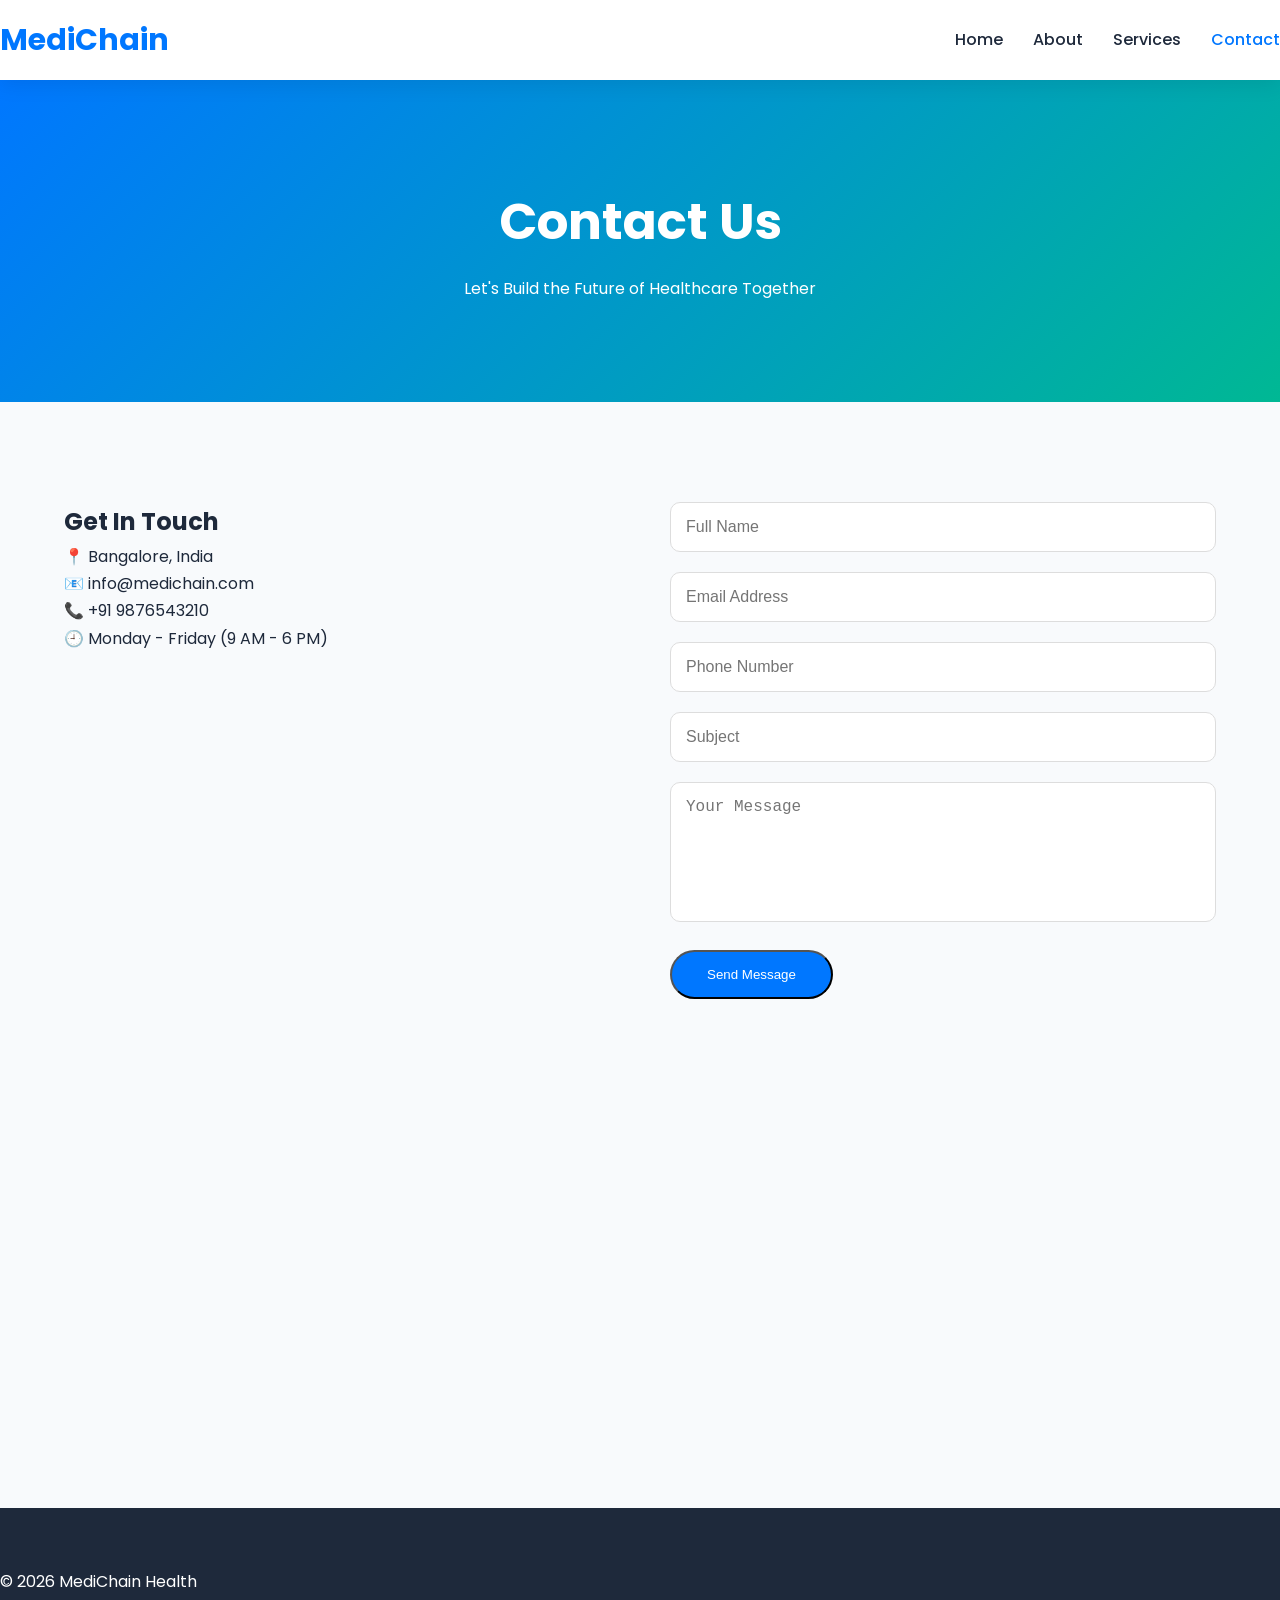
<file: contact.html>
<!DOCTYPE html>
<html lang="en">

<head>

<meta charset="UTF-8">

<meta name="viewport" content="width=device-width, initial-scale=1.0">

<title>Contact | MediChain Health</title>

<link rel="stylesheet" href="style.css">

<link rel="stylesheet" href="responsive.css">

<link href="https://fonts.googleapis.com/css2?family=Poppins:wght@300;400;500;600;700&display=swap" rel="stylesheet">

</head>

<body>

<header>

<nav>

<div class="logo">

<h2>MediChain</h2>

</div>

<ul class="nav-links">

<li><a href="index.html">Home</a></li>

<li><a href="about.html">About</a></li>

<li><a href="services.html">Services</a></li>

<li><a href="contact.html" class="active">Contact</a></li>

</ul>

</nav>

</header>

<section class="page-banner">

<h1>Contact Us</h1>

<p>Let's Build the Future of Healthcare Together</p>

</section>

<section class="contact-page">

<div class="contact-info">

<h2>Get In Touch</h2>

<p>📍 Bangalore, India</p>

<p>📧 info@medichain.com</p>

<p>📞 +91 9876543210</p>

<p>🕘 Monday - Friday (9 AM - 6 PM)</p>

</div>

<div class="contact-form">

<form id="contactForm">

<input type="text" id="name" placeholder="Full Name">

<input type="email" id="email" placeholder="Email Address">

<input type="text" id="phone" placeholder="Phone Number">

<input type="text" id="subject" placeholder="Subject">

<textarea id="message" rows="6" placeholder="Your Message"></textarea>

<button type="submit" class="btn">

Send Message

</button>

</form>

</div>

</section>

<section class="map">

<iframe

src="https://www.google.com/maps?q=Bangalore&output=embed"

width="100%"

height="400"

style="border:0;"

allowfullscreen>

</iframe>

</section>

<footer>

<p>

© 2026 MediChain Health

</p>

</footer>

<script src="script2.js"></script>

</body>

</html>
</file>
<file: style.css>
/* ==============================
   MediChain Health
   Main Stylesheet
============================== */

/* Google Font */
@import url('https://fonts.googleapis.com/css2?family=Poppins:wght@300;400;500;600;700;800&display=swap');

/* Reset */

*{
    margin:0;
    padding:0;
    box-sizing:border-box;
}

html{
    scroll-behavior:smooth;
}

body{
    font-family:'Poppins',sans-serif;
    background:#f8fafc;
    color:#1e293b;
    line-height:1.7;
}

img{
    width:100%;
    display:block;
}

a{
    text-decoration:none;
}

ul{
    list-style:none;
}

.container{
    width:90%;
    max-width:1200px;
    margin:auto;
}

/* Colors */

:root{

    --primary:#0077ff;
    --secondary:#00b894;
    --dark:#1e293b;
    --light:#f8fafc;
    --white:#ffffff;
    --gray:#64748b;

}
header{

    position:fixed;
    top:0;
    width:100%;
    background:white;
    box-shadow:0 5px 20px rgba(0,0,0,.08);
    z-index:999;

}

nav{

    height:80px;

    display:flex;

    justify-content:space-between;

    align-items:center;

}

.logo h2{

    color:var(--primary);

    font-size:30px;

    font-weight:700;

}

.nav-links{

    display:flex;

    gap:30px;

}

.nav-links a{

    color:var(--dark);

    font-weight:500;

    transition:.3s;

}

.nav-links a:hover{

    color:var(--primary);

}

.active{

    color:var(--primary)!important;

}

.menu-btn{

    display:none;

    font-size:28px;

    cursor:pointer;

}
.hero{

    position:relative;

    height:100vh;

    overflow:hidden;

}

.slider{

    position:absolute;

    width:100%;

    height:100%;

}

.slide{

    position:absolute;

    width:100%;

    height:100%;

    object-fit:cover;

    opacity:0;

    transition:1s;

}

.slide.active{

    opacity:1;

}

.hero::before{

    content:"";

    position:absolute;

    inset:0;

    background:rgba(0,0,0,.55);

    z-index:1;

}

.hero-content{

    position:relative;

    z-index:2;

    color:white;

    text-align:center;

    top:50%;

    transform:translateY(-50%);

    width:80%;

    margin:auto;

}

.hero-content h1{

    font-size:60px;

    margin-bottom:20px;

}

.hero-content p{

    font-size:20px;

    margin-bottom:40px;

}
.btn{

    display:inline-block;

    background:var(--primary);

    color:white;

    padding:15px 35px;

    border-radius:50px;

    transition:.4s;

    margin-right:15px;

}

.btn:hover{

    background:#0058d4;

    transform:translateY(-5px);

}

.btn2{

    display:inline-block;

    border:2px solid white;

    color:white;

    padding:15px 35px;

    border-radius:50px;

    transition:.4s;

}

.btn2:hover{

    background:white;

    color:var(--primary);

}
.about{

    padding:100px 0;

}

.about .container{

    display:grid;

    grid-template-columns:1fr 1fr;

    gap:60px;

    align-items:center;

}

.about-image img{

    border-radius:20px;

    box-shadow:0 20px 40px rgba(0,0,0,.15);

}

.about-text h2{

    font-size:40px;

    margin-bottom:20px;

}

.about-text p{

    color:var(--gray);

    margin-bottom:20px;

}
.features{

    padding:100px 0;

    background:white;

}

.features h2{

    text-align:center;

    margin-bottom:60px;

    font-size:40px;

}

.feature-container{

    width:90%;

    margin:auto;

    display:grid;

    grid-template-columns:repeat(4,1fr);

    gap:30px;

}

.card{

    background:white;

    border-radius:20px;

    padding:40px;

    text-align:center;

    box-shadow:0 10px 25px rgba(0,0,0,.08);

    transition:.4s;

}

.card:hover{

    transform:translateY(-10px);

}

.card i{

    color:var(--primary);

    font-size:50px;

    margin-bottom:20px;

}

.card h3{

    margin-bottom:15px;

}
.stats{

    background:var(--primary);

    color:white;

    display:grid;

    grid-template-columns:repeat(4,1fr);

    text-align:center;

    padding:80px;

}

.stat h2{

    font-size:50px;

}
.services-preview{

    padding:100px 0;

    text-align:center;

}

.service-grid{

    width:90%;

    margin:50px auto;

    display:grid;

    grid-template-columns:repeat(4,1fr);

    gap:30px;

}

.service-card{

    background:white;

    border-radius:15px;

    padding:40px;

    box-shadow:0 10px 30px rgba(0,0,0,.08);

    transition:.4s;

}

.service-card:hover{

    transform:translateY(-8px);

}

.service-card h3{

    color:var(--primary);

    margin-bottom:15px;

}
.testimonials{

    background:#eef6ff;

    padding:100px 0;

    text-align:center;

}

.testimonial-container{

    width:90%;

    margin:auto;

    display:grid;

    grid-template-columns:repeat(3,1fr);

    gap:30px;

}

.testimonial{

    background:white;

    padding:35px;

    border-radius:20px;

    box-shadow:0 10px 25px rgba(0,0,0,.08);

}

.testimonial h4{

    margin-top:20px;

    color:var(--primary);

}
.cta{

    background:linear-gradient(135deg,#0077ff,#00b894);

    color:white;

    text-align:center;

    padding:90px 20px;

}

.cta h2{

    font-size:42px;

    margin-bottom:20px;

}
footer{

    background:#1e293b;

    color:white;

    padding:60px 0 20px;

}

.footer-container{

    width:90%;

    margin:auto;

    display:grid;

    grid-template-columns:repeat(3,1fr);

    gap:40px;

}

footer h3{

    margin-bottom:20px;

}

footer ul li{

    margin-bottom:10px;

}

footer a{

    color:white;

}

footer a:hover{

    color:#00b894;

}

.copyright{

    text-align:center;

    margin-top:40px;

    border-top:1px solid rgba(255,255,255,.2);

    padding-top:20px;

}
.contact-page{

    width:90%;

    margin:100px auto;

    display:grid;

    grid-template-columns:1fr 1fr;

    gap:60px;

}

.contact-form input,
.contact-form textarea{

    width:100%;

    padding:15px;

    margin-bottom:20px;

    border:1px solid #ddd;

    border-radius:10px;

    font-size:16px;

}

.contact-form textarea{

    resize:none;

}
.page-banner{

margin-top:80px;

padding:100px 20px;

background:linear-gradient(135deg,#0077ff,#00b894);

color:white;

text-align:center;

}

.page-banner h1{

font-size:50px;

margin-bottom:10px;

}
.team{

padding:100px 0;

background:#f8fafc;

text-align:center;

}

.team-grid{

width:90%;

margin:auto;

display:grid;

grid-template-columns:repeat(4,1fr);

gap:30px;

}

.team-card{

background:white;

border-radius:20px;

overflow:hidden;

box-shadow:0 10px 25px rgba(0,0,0,.08);

transition:.4s;

}

.team-card:hover{

transform:translateY(-10px);

}

.team-card img{

height:260px;

object-fit:cover;

}

.team-card h3{

margin-top:20px;

}

.team-card p{

padding-bottom:20px;

color:#666;

}
.mission{

padding:80px 0;

}

.mission .container{

display:grid;

grid-template-columns:repeat(2,1fr);

gap:40px;

}

.mission-card{

background:white;

padding:40px;

border-radius:20px;

box-shadow:0 10px 25px rgba(0,0,0,.08);

text-align:center;

}

.mission-card i{

font-size:60px;

color:#0077ff;

margin-bottom:20px;

}
.map{

margin-top:80px;

}
.slider{
    position:absolute;
    width:100%;
    height:100%;
}

.slide{
    position:absolute;
    width:100%;
    height:100%;
    object-fit:cover;
    opacity:0;
    transition:opacity 1s ease;
}

.slide.active{
    opacity:1;
}
/* ==========================
   Scroll To Top Button
========================== */

#scrollTopBtn{

    position:fixed;

    bottom:30px;

    right:30px;

    width:50px;

    height:50px;

    border:none;

    border-radius:50%;

    background:#0077ff;

    color:white;

    font-size:22px;

    cursor:pointer;

    display:none;

    z-index:999;

    transition:.3s;

    box-shadow:0 10px 20px rgba(0,0,0,.2);

}

#scrollTopBtn:hover{

    background:#0056d6;

    transform:scale(1.1);

}
header{

    transition:all .3s ease;

}
</file>
<file: responsive.css>
/* ==========================================
   MediChain Health Responsive Styles
   Mobile First Responsive Design
========================================== */

/* =========================
   Large Screens (1200px+)
========================= */

@media (min-width:1200px){

.container{

max-width:1200px;

margin:auto;

}

}


/* =========================
   Laptop (992px)
========================= */

@media (max-width:992px){

.hero-content h1{

font-size:48px;

}

.hero-content p{

font-size:18px;

}

.about .container{

grid-template-columns:1fr;

text-align:center;

}

.feature-container{

grid-template-columns:repeat(2,1fr);

}

.service-grid{

grid-template-columns:repeat(2,1fr);

}

.testimonial-container{

grid-template-columns:repeat(2,1fr);

}

.footer-container{

grid-template-columns:repeat(2,1fr);

}

.contact-page{

grid-template-columns:1fr;

}

.team-grid{

grid-template-columns:repeat(2,1fr);

}

.stats{

grid-template-columns:repeat(2,1fr);

gap:40px;

padding:60px;

}

}


/* =========================
   Tablet (768px)
========================= */

@media (max-width:768px){

header{

padding:0;

}

/* Navigation */

.menu-btn{

display:block;

font-size:30px;

color:#0077ff;

cursor:pointer;

}

.nav-links{

position:absolute;

top:80px;

left:-100%;

width:100%;

background:white;

flex-direction:column;

text-align:center;

transition:.4s;

padding:30px 0;

box-shadow:0 5px 15px rgba(0,0,0,.1);

}

.nav-links.active{

left:0;

}

.nav-links li{

margin:18px 0;

}

.hero{

height:90vh;

}

.hero-content{

width:90%;

}

.hero-content h1{

font-size:38px;

line-height:1.3;

}

.hero-content p{

font-size:17px;

}

.btn{

display:inline-block;

margin:10px;

}

.btn2{

display:inline-block;

margin:10px;

}

.features h2,

.services-preview h2,

.about-text h2,

.testimonials h2,

.cta h2{

font-size:34px;

}

.feature-container{

grid-template-columns:1fr;

}

.service-grid{

grid-template-columns:1fr;

}

.testimonial-container{

grid-template-columns:1fr;

}

.footer-container{

grid-template-columns:1fr;

text-align:center;

}

.team-grid{

grid-template-columns:1fr;

}

.stats{

grid-template-columns:1fr;

}

.contact-page{

grid-template-columns:1fr;

}

.page-banner{

padding:130px 20px 70px;

}

.page-banner h1{

font-size:40px;

}

}


/* =========================
   Mobile (576px)
========================= */

@media (max-width:576px){

.container{

width:95%;

}

.logo h2{

font-size:24px;

}

.hero-content h1{

font-size:30px;

}

.hero-content p{

font-size:15px;

}

.btn,

.btn2{

padding:12px 24px;

font-size:14px;

}

.about{

padding:70px 0;

}

.about-text h2{

font-size:30px;

}

.about-text p{

font-size:15px;

}

.card{

padding:30px;

}

.card i{

font-size:42px;

}

.service-card{

padding:30px;

}

.testimonial{

padding:25px;

}

.stat h2{

font-size:38px;

}

.stat p{

font-size:15px;

}

.cta{

padding:70px 15px;

}

.cta h2{

font-size:30px;

}

.contact-form input,

.contact-form textarea{

font-size:15px;

padding:12px;

}

.page-banner h1{

font-size:34px;

}

.page-banner p{

font-size:16px;

}

footer{

padding:40px 20px;

}

}


/* =========================
   Small Mobile (400px)
========================= */

@media (max-width:400px){

.hero-content h1{

font-size:26px;

}

.hero-content p{

font-size:14px;

}

.logo h2{

font-size:22px;

}

.btn,

.btn2{

display:block;

margin:15px auto;

width:200px;

}

.page-banner h1{

font-size:28px;

}

}
</file>
